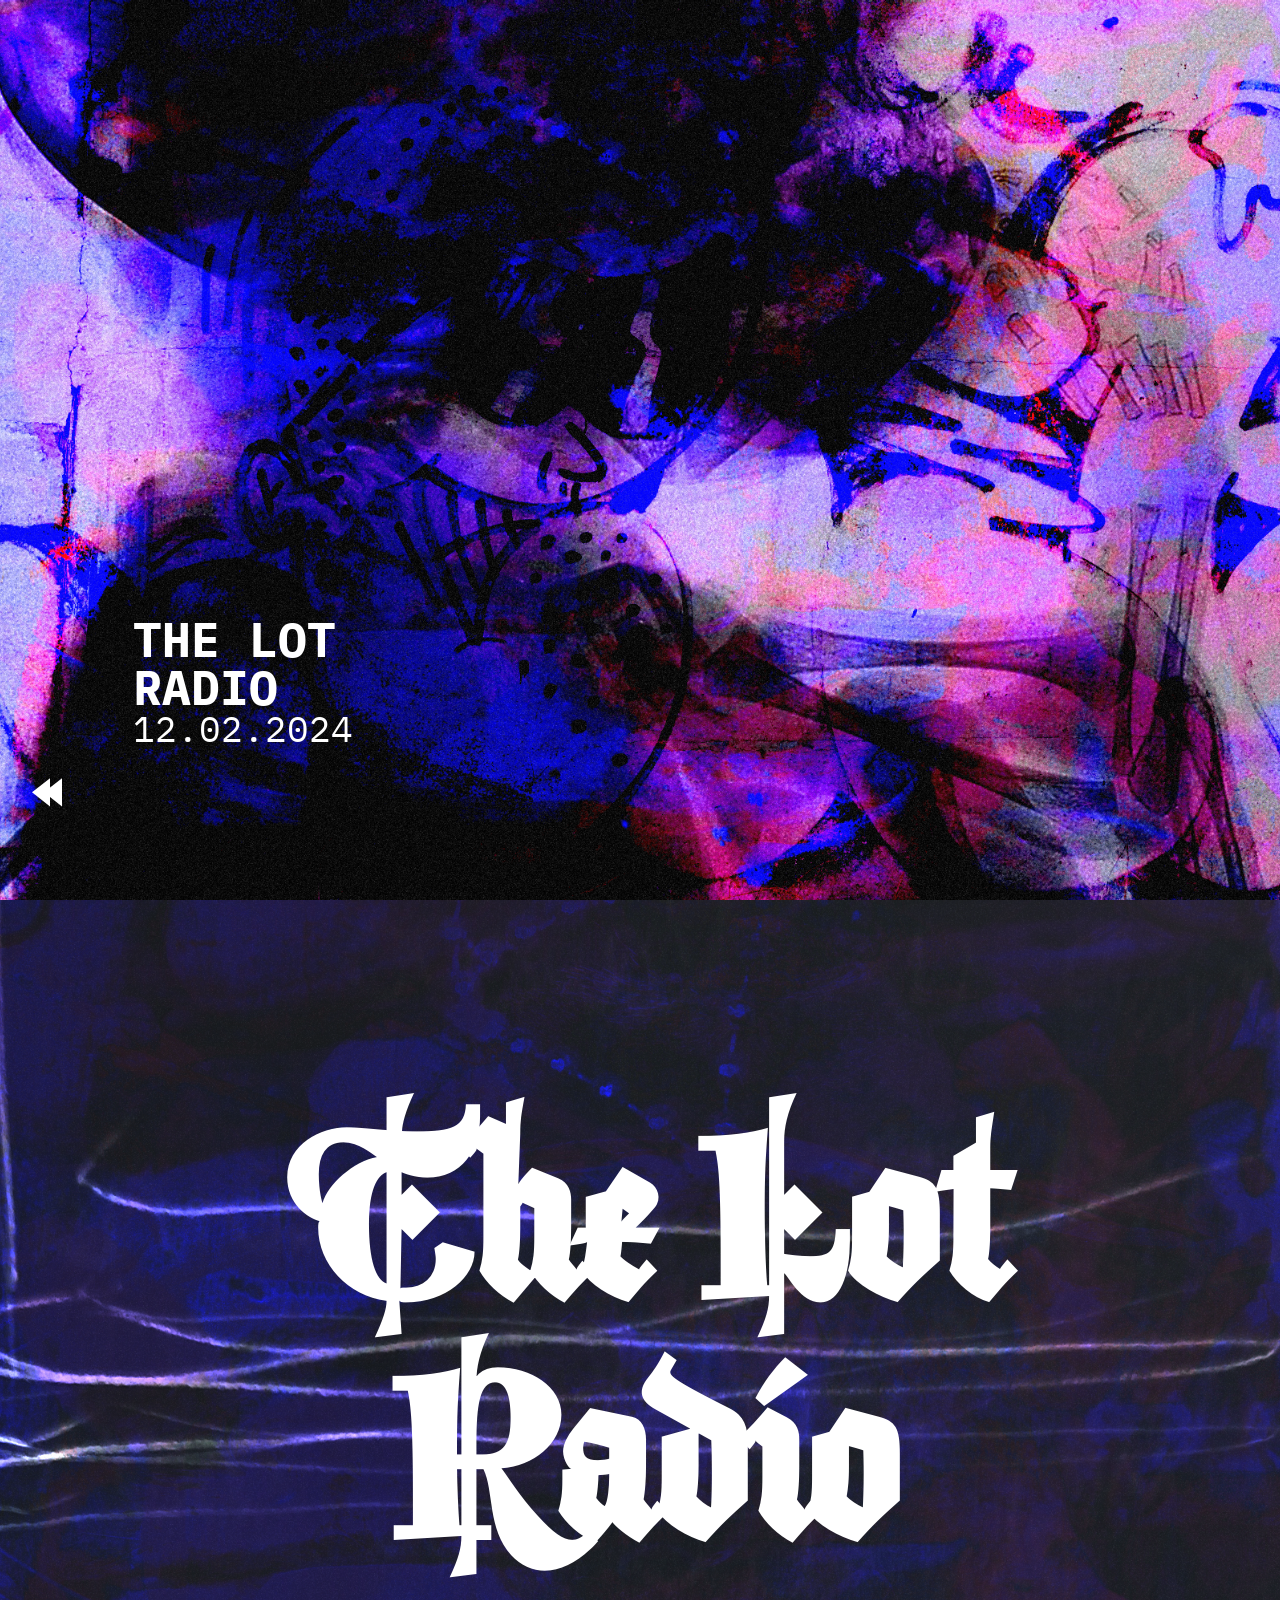
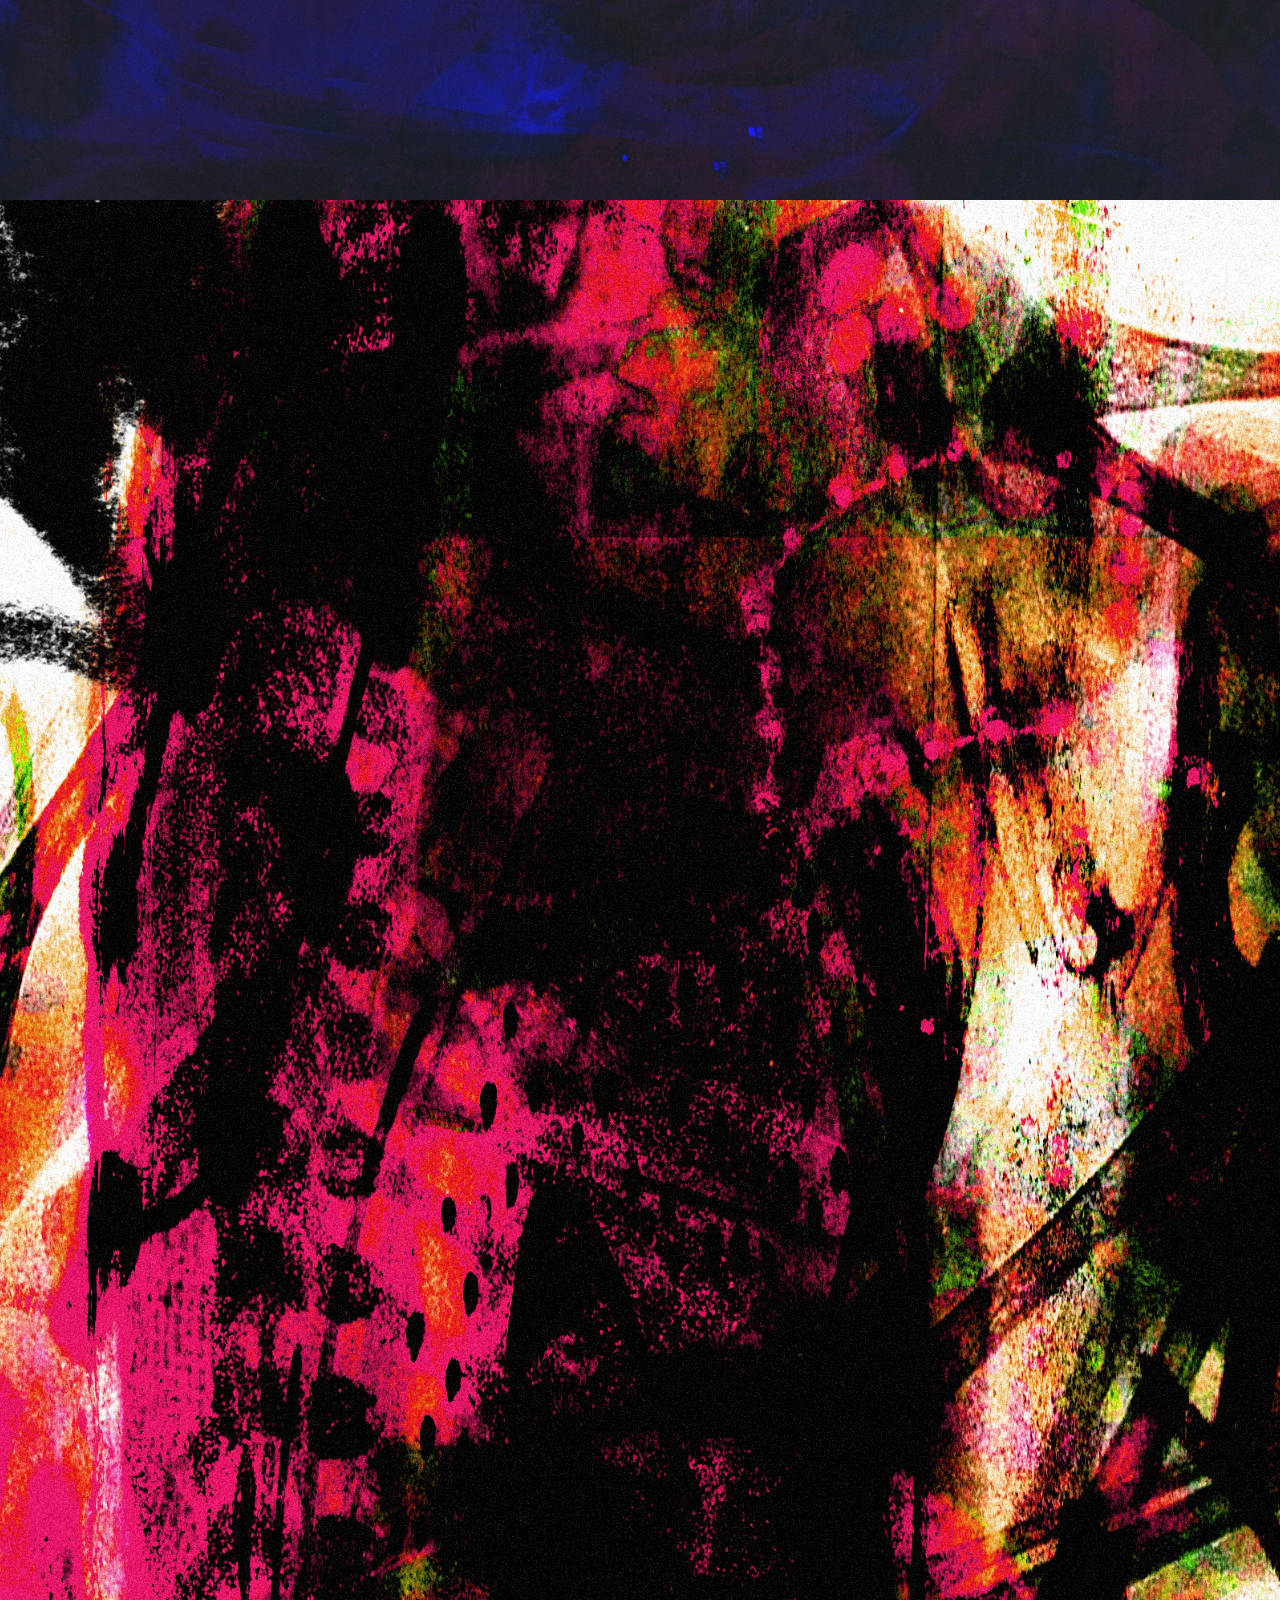
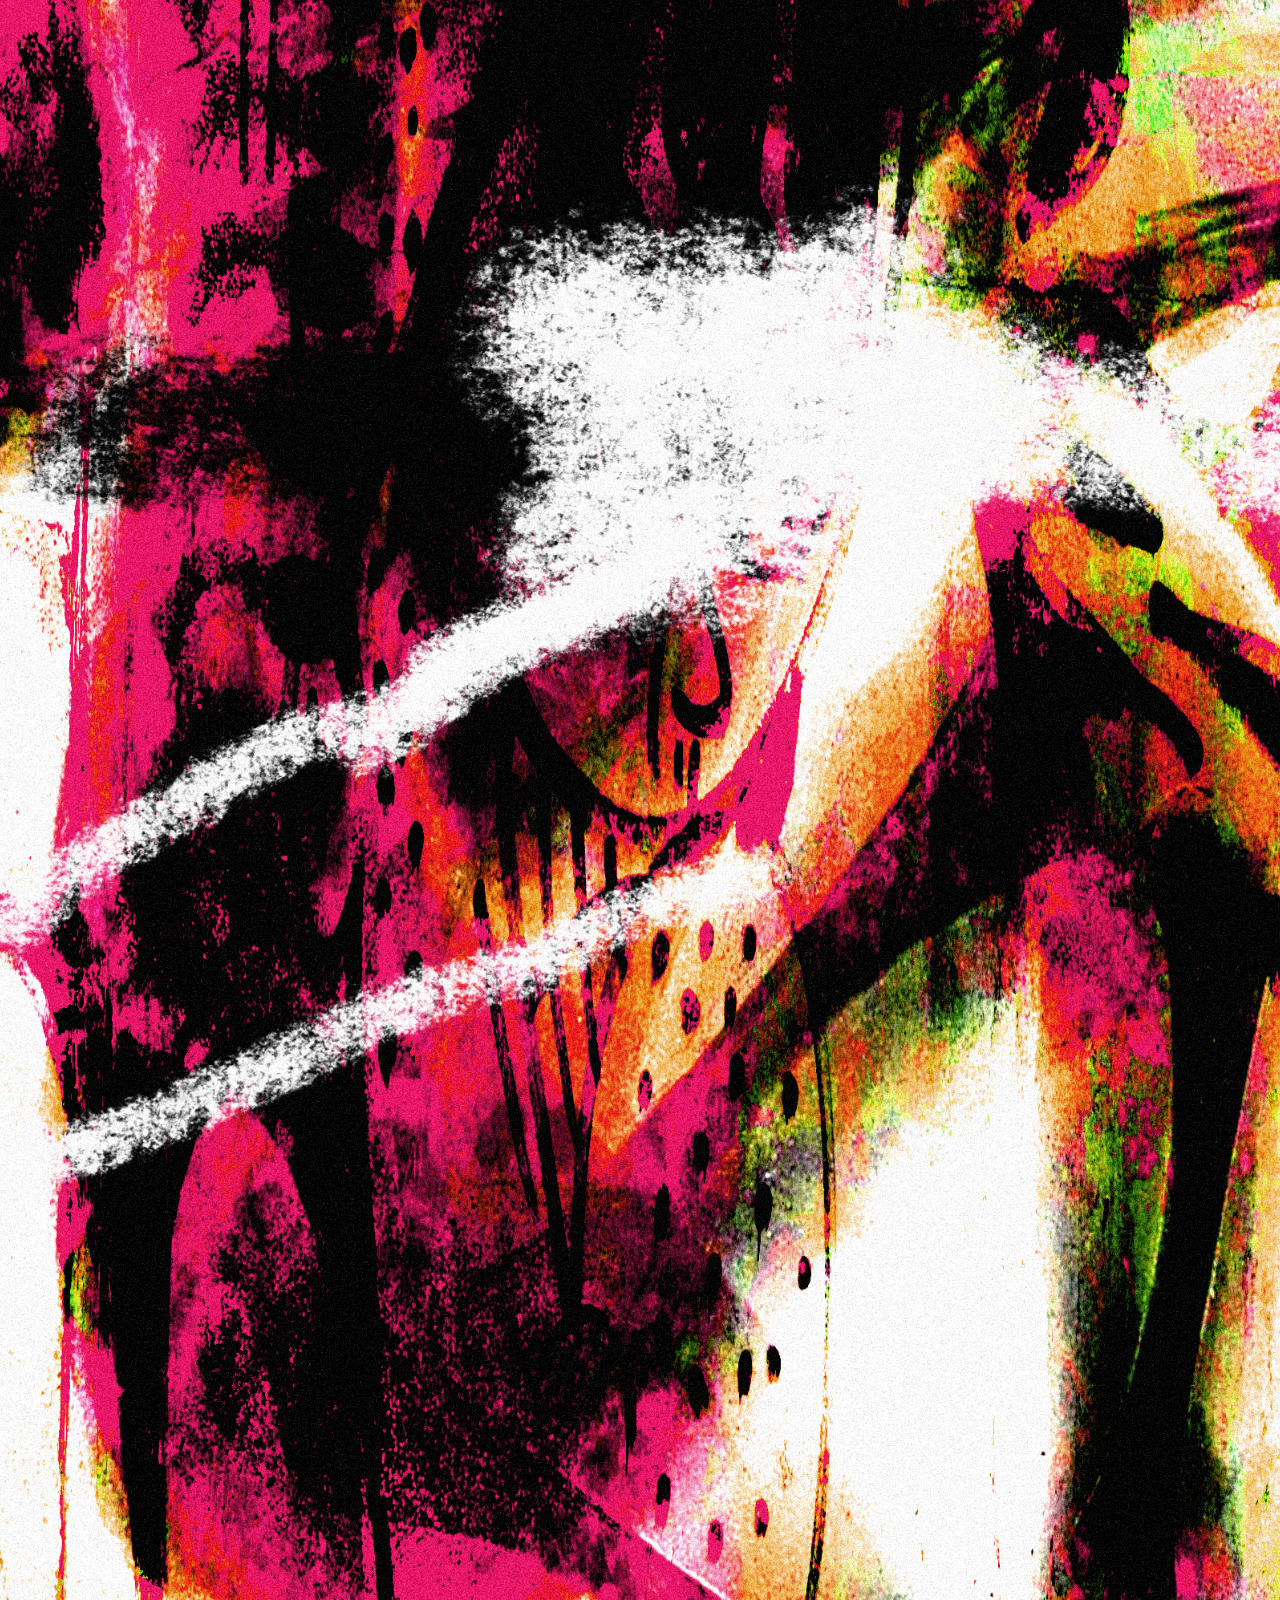
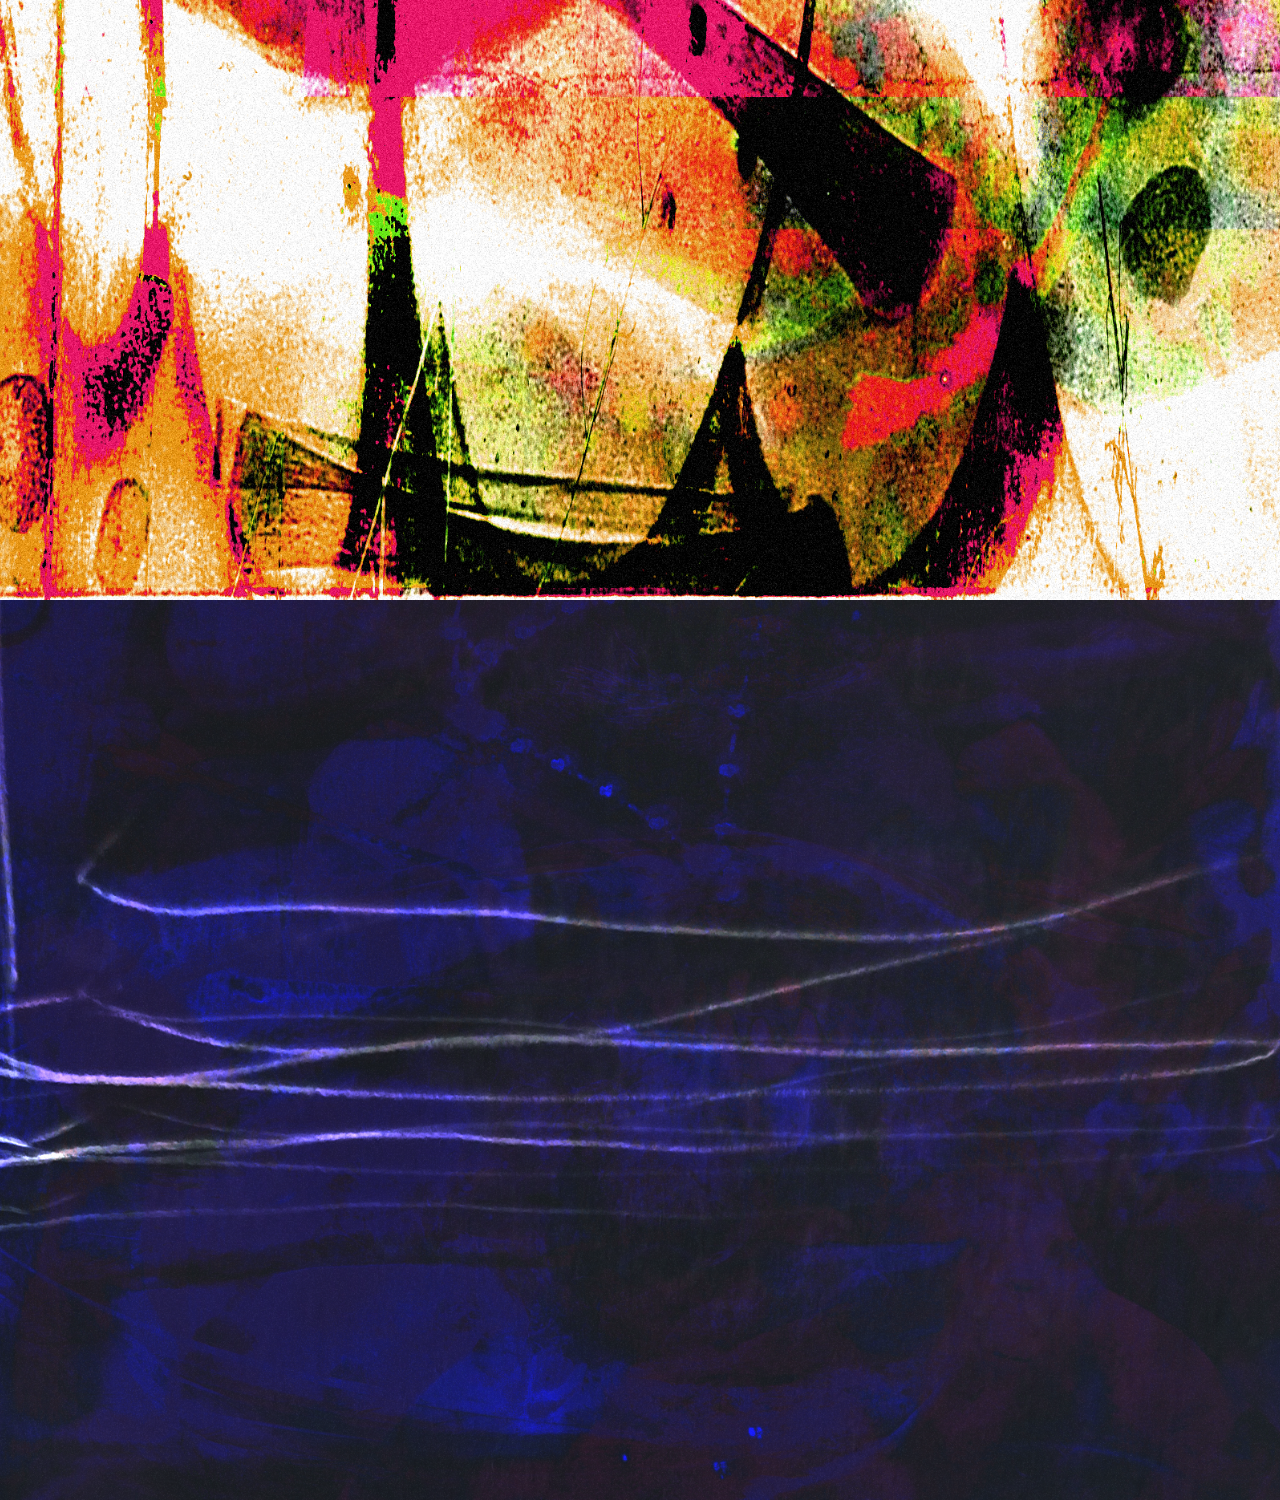
<file: performances/performance-lotradio.html>
<!DOCTYPE html><!--  This site was created in Webflow. https://webflow.com  --><!--  Last Published: Tue May 27 2025 14:31:28 GMT+0000 (Coordinated Universal Time)  -->
<html data-wf-page="682da94efccf81968330fccf" data-wf-site="681b30dba1950e210362ee30">
<head>
  <meta charset="utf-8">
  <title>performance_lotRadio</title>
  <meta content="performance_lotRadio" property="og:title">
  <meta content="performance_lotRadio" property="twitter:title">
  <meta content="width=device-width, initial-scale=1" name="viewport">
  <meta content="Webflow" name="generator">
  <link href="../css/normalize.css" rel="stylesheet" type="text/css">
  <link href="../css/webflow.css" rel="stylesheet" type="text/css">
  <link href="../css/wddc-slipknot.webflow.css" rel="stylesheet" type="text/css">
  <script type="text/javascript">!function(o,c){var n=c.documentElement,t=" w-mod-";n.className+=t+"js",("ontouchstart"in o||o.DocumentTouch&&c instanceof DocumentTouch)&&(n.className+=t+"touch")}(window,document);</script>
  <link href="../images/favicon.ico" rel="shortcut icon" type="image/x-icon">
  <link href="../images/webclip.png" rel="apple-touch-icon">
</head>
<body>
  <section class="cover_the-lot-radio">
    <div id="w-node-b095c9fe-9643-dc1b-f946-f18f6ee3e788-8330fccf" class="w-layout-blockcontainer cover_container_horizontal w-container">
      <h1 class="performance-title_horizontal">THE LOT RADIO</h1>
      <div class="date-location_horizontal">12.02.2024</div>
    </div>
    <div id="w-node-d9df1a55-82c0-feea-ec94-7da4d3a5e894-8330fccf" class="arrows"><img src="../images/previous.svg" loading="lazy" id="w-node-df8cedf3-646f-f166-987c-61265e715d6b-8330fccf" alt="" class="previous"></div>
  </section>
  <section class="title_the-lot-radio">
    <h1 class="title_main_the-lot-radio">The Lot <br>Radio</h1>
  </section>
  <section class="scrolling_01_the-lot-radio"></section>
  <section class="scrolling_02_the-lot-radio"></section>
  <section class="scrolling_03_the-lot-radio"></section>
  <section class="scrolling_04_the-lot-radio"></section>
  <section class="tracklist"></section>
  <div class="cover_main-container"></div>
  <script src="https://d3e54v103j8qbb.cloudfront.net/js/jquery-3.5.1.min.dc5e7f18c8.js?site=681b30dba1950e210362ee30" type="text/javascript" integrity="sha256-9/aliU8dGd2tb6OSsuzixeV4y/faTqgFtohetphbbj0=" crossorigin="anonymous"></script>
  <script src="../js/webflow.js" type="text/javascript"></script>
</body>
</html>
</file>
<file: css/webflow.css>
@font-face {
  font-family: 'webflow-icons';
  src: url("[data-uri]") format('truetype');
  font-weight: normal;
  font-style: normal;
}
[class^="w-icon-"],
[class*=" w-icon-"] {
  /* use !important to prevent issues with browser extensions that change fonts */
  font-family: 'webflow-icons' !important;
  speak: none;
  font-style: normal;
  font-weight: normal;
  font-variant: normal;
  text-transform: none;
  line-height: 1;
  /* Better Font Rendering =========== */
  -webkit-font-smoothing: antialiased;
  -moz-osx-font-smoothing: grayscale;
}
.w-icon-slider-right:before {
  content: "\e600";
}
.w-icon-slider-left:before {
  content: "\e601";
}
.w-icon-nav-menu:before {
  content: "\e602";
}
.w-icon-arrow-down:before,
.w-icon-dropdown-toggle:before {
  content: "\e603";
}
.w-icon-file-upload-remove:before {
  content: "\e900";
}
.w-icon-file-upload-icon:before {
  content: "\e903";
}
* {
  -webkit-box-sizing: border-box;
  -moz-box-sizing: border-box;
  box-sizing: border-box;
}
html {
  height: 100%;
}
body {
  margin: 0;
  min-height: 100%;
  background-color: #fff;
  font-family: Arial, sans-serif;
  font-size: 14px;
  line-height: 20px;
  color: #333;
}
img {
  max-width: 100%;
  vertical-align: middle;
  display: inline-block;
}
html.w-mod-touch * {
  background-attachment: scroll !important;
}
.w-block {
  display: block;
}
.w-inline-block {
  max-width: 100%;
  display: inline-block;
}
.w-clearfix:before,
.w-clearfix:after {
  content: " ";
  display: table;
  grid-column-start: 1;
  grid-row-start: 1;
  grid-column-end: 2;
  grid-row-end: 2;
}
.w-clearfix:after {
  clear: both;
}
.w-hidden {
  display: none;
}
.w-button {
  display: inline-block;
  padding: 9px 15px;
  background-color: #3898EC;
  color: white;
  border: 0;
  line-height: inherit;
  text-decoration: none;
  cursor: pointer;
  border-radius: 0;
}
input.w-button {
  -webkit-appearance: button;
}
html[data-w-dynpage] [data-w-cloak] {
  color: transparent !important;
}
.w-code-block {
  margin: unset;
}
pre.w-code-block code {
  all: inherit;
}
.w-optimization {
  display: contents;
}
.w-webflow-badge,
.w-webflow-badge > img {
  box-sizing: unset;
  width: unset;
  height: unset;
  max-height: unset;
  max-width: unset;
  min-height: unset;
  min-width: unset;
  margin: unset;
  padding: unset;
  float: unset;
  clear: unset;
  border: unset;
  border-radius: unset;
  background: unset;
  background-image: unset;
  background-position: unset;
  background-size: unset;
  background-repeat: unset;
  background-origin: unset;
  background-clip: unset;
  background-attachment: unset;
  background-color: unset;
  box-shadow: unset;
  transform: unset;
  transition: unset;
  direction: unset;
  font-family: unset;
  font-weight: unset;
  color: unset;
  font-size: unset;
  line-height: unset;
  font-style: unset;
  font-variant: unset;
  text-align: unset;
  letter-spacing: unset;
  text-decoration: unset;
  text-indent: unset;
  text-transform: unset;
  list-style-type: unset;
  text-shadow: unset;
  vertical-align: unset;
  cursor: unset;
  white-space: unset;
  word-break: unset;
  word-spacing: unset;
  word-wrap: unset;
}
.w-webflow-badge {
  position: fixed !important;
  display: inline-block !important;
  visibility: visible !important;
  opacity: 1 !important;
  z-index: 2147483647 !important;
  top: auto !important;
  right: 12px !important;
  bottom: 12px !important;
  left: auto !important;
  color: #aaadb0 !important;
  background-color: #fff !important;
  border-radius: 3px !important;
  padding: 6px !important;
  font-size: 12px !important;
  line-height: 14px !important;
  text-decoration: none !important;
  transform: none !important;
  margin: 0 !important;
  width: auto !important;
  height: auto !important;
  overflow: unset !important;
  white-space: nowrap;
  box-shadow: 0 0 0 1px rgba(0, 0, 0, 0.1), 0px 1px 3px rgba(0, 0, 0, 0.1);
  cursor: pointer;
}
.w-webflow-badge > img {
  position: unset;
  display: inline-block !important;
  visibility: unset !important;
  opacity: 1 !important;
  vertical-align: middle !important;
}
h1,
h2,
h3,
h4,
h5,
h6 {
  font-weight: bold;
  margin-bottom: 10px;
}
h1 {
  font-size: 38px;
  line-height: 44px;
  margin-top: 20px;
}
h2 {
  font-size: 32px;
  line-height: 36px;
  margin-top: 20px;
}
h3 {
  font-size: 24px;
  line-height: 30px;
  margin-top: 20px;
}
h4 {
  font-size: 18px;
  line-height: 24px;
  margin-top: 10px;
}
h5 {
  font-size: 14px;
  line-height: 20px;
  margin-top: 10px;
}
h6 {
  font-size: 12px;
  line-height: 18px;
  margin-top: 10px;
}
p {
  margin-top: 0;
  margin-bottom: 10px;
}
blockquote {
  margin: 0 0 10px 0;
  padding: 10px 20px;
  border-left: 5px solid #E2E2E2;
  font-size: 18px;
  line-height: 22px;
}
figure {
  margin: 0;
  margin-bottom: 10px;
}
figcaption {
  margin-top: 5px;
  text-align: center;
}
ul,
ol {
  margin-top: 0px;
  margin-bottom: 10px;
  padding-left: 40px;
}
.w-list-unstyled {
  padding-left: 0;
  list-style: none;
}
.w-embed:before,
.w-embed:after {
  content: " ";
  display: table;
  grid-column-start: 1;
  grid-row-start: 1;
  grid-column-end: 2;
  grid-row-end: 2;
}
.w-embed:after {
  clear: both;
}
.w-video {
  width: 100%;
  position: relative;
  padding: 0;
}
.w-video iframe,
.w-video object,
.w-video embed {
  position: absolute;
  top: 0;
  left: 0;
  width: 100%;
  height: 100%;
  border: none;
}
fieldset {
  padding: 0;
  margin: 0;
  border: 0;
}
button,
[type='button'],
[type='reset'] {
  border: 0;
  cursor: pointer;
  -webkit-appearance: button;
}
.w-form {
  margin: 0 0 15px;
}
.w-form-done {
  display: none;
  padding: 20px;
  text-align: center;
  background-color: #dddddd;
}
.w-form-fail {
  display: none;
  margin-top: 10px;
  padding: 10px;
  background-color: #ffdede;
}
label {
  display: block;
  margin-bottom: 5px;
  font-weight: bold;
}
.w-input,
.w-select {
  display: block;
  width: 100%;
  height: 38px;
  padding: 8px 12px;
  margin-bottom: 10px;
  font-size: 14px;
  line-height: 1.42857143;
  color: #333333;
  vertical-align: middle;
  background-color: #ffffff;
  border: 1px solid #cccccc;
}
.w-input::placeholder,
.w-select::placeholder {
  color: #999;
}
.w-input:focus,
.w-select:focus {
  border-color: #3898EC;
  outline: 0;
}
.w-input[disabled],
.w-select[disabled],
.w-input[readonly],
.w-select[readonly],
fieldset[disabled] .w-input,
fieldset[disabled] .w-select {
  cursor: not-allowed;
}
.w-input[disabled]:not(.w-input-disabled),
.w-select[disabled]:not(.w-input-disabled),
.w-input[readonly],
.w-select[readonly],
fieldset[disabled]:not(.w-input-disabled) .w-input,
fieldset[disabled]:not(.w-input-disabled) .w-select {
  background-color: #eeeeee;
}
textarea.w-input,
textarea.w-select {
  height: auto;
}
.w-select {
  background-color: #f3f3f3;
}
.w-select[multiple] {
  height: auto;
}
.w-form-label {
  display: inline-block;
  cursor: pointer;
  font-weight: normal;
  margin-bottom: 0px;
}
.w-radio {
  display: block;
  margin-bottom: 5px;
  padding-left: 20px;
}
.w-radio:before,
.w-radio:after {
  content: " ";
  display: table;
  grid-column-start: 1;
  grid-row-start: 1;
  grid-column-end: 2;
  grid-row-end: 2;
}
.w-radio:after {
  clear: both;
}
.w-radio-input {
  margin: 4px 0 0;
  line-height: normal;
  float: left;
  margin-left: -20px;
}
.w-radio-input {
  margin-top: 3px;
}
.w-file-upload {
  display: block;
  margin-bottom: 10px;
}
.w-file-upload-input {
  width: 0.1px;
  height: 0.1px;
  opacity: 0;
  overflow: hidden;
  position: absolute;
  z-index: -100;
}
.w-file-upload-default,
.w-file-upload-uploading,
.w-file-upload-success {
  display: inline-block;
  color: #333333;
}
.w-file-upload-error {
  display: block;
  margin-top: 10px;
}
.w-file-upload-default.w-hidden,
.w-file-upload-uploading.w-hidden,
.w-file-upload-error.w-hidden,
.w-file-upload-success.w-hidden {
  display: none;
}
.w-file-upload-uploading-btn {
  display: flex;
  font-size: 14px;
  font-weight: normal;
  cursor: pointer;
  margin: 0;
  padding: 8px 12px;
  border: 1px solid #cccccc;
  background-color: #fafafa;
}
.w-file-upload-file {
  display: flex;
  flex-grow: 1;
  justify-content: space-between;
  margin: 0;
  padding: 8px 9px 8px 11px;
  border: 1px solid #cccccc;
  background-color: #fafafa;
}
.w-file-upload-file-name {
  font-size: 14px;
  font-weight: normal;
  display: block;
}
.w-file-remove-link {
  margin-top: 3px;
  margin-left: 10px;
  width: auto;
  height: auto;
  padding: 3px;
  display: block;
  cursor: pointer;
}
.w-icon-file-upload-remove {
  margin: auto;
  font-size: 10px;
}
.w-file-upload-error-msg {
  display: inline-block;
  color: #ea384c;
  padding: 2px 0;
}
.w-file-upload-info {
  display: inline-block;
  line-height: 38px;
  padding: 0 12px;
}
.w-file-upload-label {
  display: inline-block;
  font-size: 14px;
  font-weight: normal;
  cursor: pointer;
  margin: 0;
  padding: 8px 12px;
  border: 1px solid #cccccc;
  background-color: #fafafa;
}
.w-icon-file-upload-icon,
.w-icon-file-upload-uploading {
  display: inline-block;
  margin-right: 8px;
  width: 20px;
}
.w-icon-file-upload-uploading {
  height: 20px;
}
.w-container {
  margin-left: auto;
  margin-right: auto;
  max-width: 940px;
}
.w-container:before,
.w-container:after {
  content: " ";
  display: table;
  grid-column-start: 1;
  grid-row-start: 1;
  grid-column-end: 2;
  grid-row-end: 2;
}
.w-container:after {
  clear: both;
}
.w-container .w-row {
  margin-left: -10px;
  margin-right: -10px;
}
.w-row:before,
.w-row:after {
  content: " ";
  display: table;
  grid-column-start: 1;
  grid-row-start: 1;
  grid-column-end: 2;
  grid-row-end: 2;
}
.w-row:after {
  clear: both;
}
.w-row .w-row {
  margin-left: 0;
  margin-right: 0;
}
.w-col {
  position: relative;
  float: left;
  width: 100%;
  min-height: 1px;
  padding-left: 10px;
  padding-right: 10px;
}
.w-col .w-col {
  padding-left: 0;
  padding-right: 0;
}
.w-col-1 {
  width: 8.33333333%;
}
.w-col-2 {
  width: 16.66666667%;
}
.w-col-3 {
  width: 25%;
}
.w-col-4 {
  width: 33.33333333%;
}
.w-col-5 {
  width: 41.66666667%;
}
.w-col-6 {
  width: 50%;
}
.w-col-7 {
  width: 58.33333333%;
}
.w-col-8 {
  width: 66.66666667%;
}
.w-col-9 {
  width: 75%;
}
.w-col-10 {
  width: 83.33333333%;
}
.w-col-11 {
  width: 91.66666667%;
}
.w-col-12 {
  width: 100%;
}
.w-hidden-main {
  display: none !important;
}
@media screen and (max-width: 991px) {
  .w-container {
    max-width: 728px;
  }
  .w-hidden-main {
    display: inherit !important;
  }
  .w-hidden-medium {
    display: none !important;
  }
  .w-col-medium-1 {
    width: 8.33333333%;
  }
  .w-col-medium-2 {
    width: 16.66666667%;
  }
  .w-col-medium-3 {
    width: 25%;
  }
  .w-col-medium-4 {
    width: 33.33333333%;
  }
  .w-col-medium-5 {
    width: 41.66666667%;
  }
  .w-col-medium-6 {
    width: 50%;
  }
  .w-col-medium-7 {
    width: 58.33333333%;
  }
  .w-col-medium-8 {
    width: 66.66666667%;
  }
  .w-col-medium-9 {
    width: 75%;
  }
  .w-col-medium-10 {
    width: 83.33333333%;
  }
  .w-col-medium-11 {
    width: 91.66666667%;
  }
  .w-col-medium-12 {
    width: 100%;
  }
  .w-col-stack {
    width: 100%;
    left: auto;
    right: auto;
  }
}
@media screen and (max-width: 767px) {
  .w-hidden-main {
    display: inherit !important;
  }
  .w-hidden-medium {
    display: inherit !important;
  }
  .w-hidden-small {
    display: none !important;
  }
  .w-row,
  .w-container .w-row {
    margin-left: 0;
    margin-right: 0;
  }
  .w-col {
    width: 100%;
    left: auto;
    right: auto;
  }
  .w-col-small-1 {
    width: 8.33333333%;
  }
  .w-col-small-2 {
    width: 16.66666667%;
  }
  .w-col-small-3 {
    width: 25%;
  }
  .w-col-small-4 {
    width: 33.33333333%;
  }
  .w-col-small-5 {
    width: 41.66666667%;
  }
  .w-col-small-6 {
    width: 50%;
  }
  .w-col-small-7 {
    width: 58.33333333%;
  }
  .w-col-small-8 {
    width: 66.66666667%;
  }
  .w-col-small-9 {
    width: 75%;
  }
  .w-col-small-10 {
    width: 83.33333333%;
  }
  .w-col-small-11 {
    width: 91.66666667%;
  }
  .w-col-small-12 {
    width: 100%;
  }
}
@media screen and (max-width: 479px) {
  .w-container {
    max-width: none;
  }
  .w-hidden-main {
    display: inherit !important;
  }
  .w-hidden-medium {
    display: inherit !important;
  }
  .w-hidden-small {
    display: inherit !important;
  }
  .w-hidden-tiny {
    display: none !important;
  }
  .w-col {
    width: 100%;
  }
  .w-col-tiny-1 {
    width: 8.33333333%;
  }
  .w-col-tiny-2 {
    width: 16.66666667%;
  }
  .w-col-tiny-3 {
    width: 25%;
  }
  .w-col-tiny-4 {
    width: 33.33333333%;
  }
  .w-col-tiny-5 {
    width: 41.66666667%;
  }
  .w-col-tiny-6 {
    width: 50%;
  }
  .w-col-tiny-7 {
    width: 58.33333333%;
  }
  .w-col-tiny-8 {
    width: 66.66666667%;
  }
  .w-col-tiny-9 {
    width: 75%;
  }
  .w-col-tiny-10 {
    width: 83.33333333%;
  }
  .w-col-tiny-11 {
    width: 91.66666667%;
  }
  .w-col-tiny-12 {
    width: 100%;
  }
}
.w-widget {
  position: relative;
}
.w-widget-map {
  width: 100%;
  height: 400px;
}
.w-widget-map label {
  width: auto;
  display: inline;
}
.w-widget-map img {
  max-width: inherit;
}
.w-widget-map .gm-style-iw {
  text-align: center;
}
.w-widget-map .gm-style-iw > button {
  display: none !important;
}
.w-widget-twitter {
  overflow: hidden;
}
.w-widget-twitter-count-shim {
  display: inline-block;
  vertical-align: top;
  position: relative;
  width: 28px;
  height: 20px;
  text-align: center;
  background: white;
  border: #758696 solid 1px;
  border-radius: 3px;
}
.w-widget-twitter-count-shim * {
  pointer-events: none;
  user-select: none;
}
.w-widget-twitter-count-shim .w-widget-twitter-count-inner {
  position: relative;
  font-size: 15px;
  line-height: 12px;
  text-align: center;
  color: #999;
  font-family: serif;
}
.w-widget-twitter-count-shim .w-widget-twitter-count-clear {
  position: relative;
  display: block;
}
.w-widget-twitter-count-shim.w--large {
  width: 36px;
  height: 28px;
}
.w-widget-twitter-count-shim.w--large .w-widget-twitter-count-inner {
  font-size: 18px;
  line-height: 18px;
}
.w-widget-twitter-count-shim:not(.w--vertical) {
  margin-left: 5px;
  margin-right: 8px;
}
.w-widget-twitter-count-shim:not(.w--vertical).w--large {
  margin-left: 6px;
}
.w-widget-twitter-count-shim:not(.w--vertical):before,
.w-widget-twitter-count-shim:not(.w--vertical):after {
  top: 50%;
  left: 0;
  border: solid transparent;
  content: ' ';
  height: 0;
  width: 0;
  position: absolute;
  pointer-events: none;
}
.w-widget-twitter-count-shim:not(.w--vertical):before {
  border-color: rgba(117, 134, 150, 0);
  border-right-color: #5d6c7b;
  border-width: 4px;
  margin-left: -9px;
  margin-top: -4px;
}
.w-widget-twitter-count-shim:not(.w--vertical).w--large:before {
  border-width: 5px;
  margin-left: -10px;
  margin-top: -5px;
}
.w-widget-twitter-count-shim:not(.w--vertical):after {
  border-color: rgba(255, 255, 255, 0);
  border-right-color: white;
  border-width: 4px;
  margin-left: -8px;
  margin-top: -4px;
}
.w-widget-twitter-count-shim:not(.w--vertical).w--large:after {
  border-width: 5px;
  margin-left: -9px;
  margin-top: -5px;
}
.w-widget-twitter-count-shim.w--vertical {
  width: 61px;
  height: 33px;
  margin-bottom: 8px;
}
.w-widget-twitter-count-shim.w--vertical:before,
.w-widget-twitter-count-shim.w--vertical:after {
  top: 100%;
  left: 50%;
  border: solid transparent;
  content: ' ';
  height: 0;
  width: 0;
  position: absolute;
  pointer-events: none;
}
.w-widget-twitter-count-shim.w--vertical:before {
  border-color: rgba(117, 134, 150, 0);
  border-top-color: #5d6c7b;
  border-width: 5px;
  margin-left: -5px;
}
.w-widget-twitter-count-shim.w--vertical:after {
  border-color: rgba(255, 255, 255, 0);
  border-top-color: white;
  border-width: 4px;
  margin-left: -4px;
}
.w-widget-twitter-count-shim.w--vertical .w-widget-twitter-count-inner {
  font-size: 18px;
  line-height: 22px;
}
.w-widget-twitter-count-shim.w--vertical.w--large {
  width: 76px;
}
.w-background-video {
  position: relative;
  overflow: hidden;
  height: 500px;
  color: white;
}
.w-background-video > video {
  background-size: cover;
  background-position: 50% 50%;
  position: absolute;
  margin: auto;
  width: 100%;
  height: 100%;
  right: -100%;
  bottom: -100%;
  top: -100%;
  left: -100%;
  object-fit: cover;
  z-index: -100;
}
.w-background-video > video::-webkit-media-controls-start-playback-button {
  display: none !important;
  -webkit-appearance: none;
}
.w-background-video--control {
  position: absolute;
  bottom: 1em;
  right: 1em;
  background-color: transparent;
  padding: 0;
}
.w-background-video--control > [hidden] {
  display: none !important;
}
.w-slider {
  position: relative;
  height: 300px;
  text-align: center;
  background: #dddddd;
  clear: both;
  -webkit-tap-highlight-color: rgba(0, 0, 0, 0);
  tap-highlight-color: rgba(0, 0, 0, 0);
}
.w-slider-mask {
  position: relative;
  display: block;
  overflow: hidden;
  z-index: 1;
  left: 0;
  right: 0;
  height: 100%;
  white-space: nowrap;
}
.w-slide {
  position: relative;
  display: inline-block;
  vertical-align: top;
  width: 100%;
  height: 100%;
  white-space: normal;
  text-align: left;
}
.w-slider-nav {
  position: absolute;
  z-index: 2;
  top: auto;
  right: 0;
  bottom: 0;
  left: 0;
  margin: auto;
  padding-top: 10px;
  height: 40px;
  text-align: center;
  -webkit-tap-highlight-color: rgba(0, 0, 0, 0);
  tap-highlight-color: rgba(0, 0, 0, 0);
}
.w-slider-nav.w-round > div {
  border-radius: 100%;
}
.w-slider-nav.w-num > div {
  width: auto;
  height: auto;
  padding: 0.2em 0.5em;
  font-size: inherit;
  line-height: inherit;
}
.w-slider-nav.w-shadow > div {
  box-shadow: 0 0 3px rgba(51, 51, 51, 0.4);
}
.w-slider-nav-invert {
  color: #fff;
}
.w-slider-nav-invert > div {
  background-color: rgba(34, 34, 34, 0.4);
}
.w-slider-nav-invert > div.w-active {
  background-color: #222;
}
.w-slider-dot {
  position: relative;
  display: inline-block;
  width: 1em;
  height: 1em;
  background-color: rgba(255, 255, 255, 0.4);
  cursor: pointer;
  margin: 0 3px 0.5em;
  transition: background-color 100ms, color 100ms;
}
.w-slider-dot.w-active {
  background-color: #fff;
}
.w-slider-dot:focus {
  outline: none;
  box-shadow: 0px 0px 0px 2px #fff;
}
.w-slider-dot:focus.w-active {
  box-shadow: none;
}
.w-slider-arrow-left,
.w-slider-arrow-right {
  position: absolute;
  width: 80px;
  top: 0;
  right: 0;
  bottom: 0;
  left: 0;
  margin: auto;
  cursor: pointer;
  overflow: hidden;
  color: white;
  font-size: 40px;
  -webkit-tap-highlight-color: rgba(0, 0, 0, 0);
  tap-highlight-color: rgba(0, 0, 0, 0);
  user-select: none;
}
.w-slider-arrow-left [class^='w-icon-'],
.w-slider-arrow-right [class^='w-icon-'],
.w-slider-arrow-left [class*=' w-icon-'],
.w-slider-arrow-right [class*=' w-icon-'] {
  position: absolute;
}
.w-slider-arrow-left:focus,
.w-slider-arrow-right:focus {
  outline: 0;
}
.w-slider-arrow-left {
  z-index: 3;
  right: auto;
}
.w-slider-arrow-right {
  z-index: 4;
  left: auto;
}
.w-icon-slider-left,
.w-icon-slider-right {
  top: 0;
  right: 0;
  bottom: 0;
  left: 0;
  margin: auto;
  width: 1em;
  height: 1em;
}
.w-slider-aria-label {
  border: 0;
  clip: rect(0 0 0 0);
  height: 1px;
  margin: -1px;
  overflow: hidden;
  padding: 0;
  position: absolute;
  width: 1px;
}
.w-slider-force-show {
  display: block !important;
}
.w-dropdown {
  display: inline-block;
  position: relative;
  text-align: left;
  margin-left: auto;
  margin-right: auto;
  z-index: 900;
}
.w-dropdown-btn,
.w-dropdown-toggle,
.w-dropdown-link {
  position: relative;
  vertical-align: top;
  text-decoration: none;
  color: #222222;
  padding: 20px;
  text-align: left;
  margin-left: auto;
  margin-right: auto;
  white-space: nowrap;
}
.w-dropdown-toggle {
  user-select: none;
  display: inline-block;
  cursor: pointer;
  padding-right: 40px;
}
.w-dropdown-toggle:focus {
  outline: 0;
}
.w-icon-dropdown-toggle {
  position: absolute;
  top: 0;
  right: 0;
  bottom: 0;
  margin: auto;
  margin-right: 20px;
  width: 1em;
  height: 1em;
}
.w-dropdown-list {
  position: absolute;
  background: #dddddd;
  display: none;
  min-width: 100%;
}
.w-dropdown-list.w--open {
  display: block;
}
.w-dropdown-link {
  padding: 10px 20px;
  display: block;
  color: #222222;
}
.w-dropdown-link.w--current {
  color: #0082f3;
}
.w-dropdown-link:focus {
  outline: 0;
}
@media screen and (max-width: 767px) {
  .w-nav-brand {
    padding-left: 10px;
  }
}
/**
 * ## Note
 * Safari (on both iOS and OS X) does not handle viewport units (vh, vw) well.
 * For example percentage units do not work on descendants of elements that
 * have any dimensions expressed in viewport units. It also doesn’t handle them at
 * all in `calc()`.
 */
/**
 * Wrapper around all lightbox elements
 *
 * 1. Since the lightbox can receive focus, IE also gives it an outline.
 * 2. Fixes flickering on Chrome when a transition is in progress
 *    underneath the lightbox.
 */
.w-lightbox-backdrop {
  cursor: auto;
  font-style: normal;
  letter-spacing: normal;
  list-style: disc;
  text-indent: 0;
  text-shadow: none;
  text-transform: none;
  visibility: visible;
  white-space: normal;
  word-break: normal;
  word-spacing: normal;
  word-wrap: normal;
  position: fixed;
  top: 0;
  right: 0;
  bottom: 0;
  left: 0;
  color: #fff;
  font-family: "Helvetica Neue", Helvetica, Ubuntu, "Segoe UI", Verdana, sans-serif;
  font-size: 17px;
  line-height: 1.2;
  font-weight: 300;
  text-align: center;
  background: rgba(0, 0, 0, 0.9);
  z-index: 2000;
  outline: 0;
  /* 1 */
  opacity: 0;
  -webkit-user-select: none;
  -moz-user-select: none;
  -webkit-tap-highlight-color: transparent;
  -webkit-transform: translate(0, 0);
  /* 2 */
}
/**
 * Neat trick to bind the rubberband effect to our canvas instead of the whole
 * document on iOS. It also prevents a bug that causes the document underneath to scroll.
 */
.w-lightbox-backdrop,
.w-lightbox-container {
  height: 100%;
  overflow: auto;
  -webkit-overflow-scrolling: touch;
}
.w-lightbox-content {
  position: relative;
  height: 100vh;
  overflow: hidden;
}
.w-lightbox-view {
  position: absolute;
  width: 100vw;
  height: 100vh;
  opacity: 0;
}
.w-lightbox-view:before {
  content: "";
  height: 100vh;
}
/* .w-lightbox-content */
.w-lightbox-group,
.w-lightbox-group .w-lightbox-view,
.w-lightbox-group .w-lightbox-view:before {
  height: 86vh;
}
.w-lightbox-frame,
.w-lightbox-view:before {
  display: inline-block;
  vertical-align: middle;
}
/*
 * 1. Remove default margin set by user-agent on the <figure> element.
 */
.w-lightbox-figure {
  position: relative;
  margin: 0;
  /* 1 */
}
.w-lightbox-group .w-lightbox-figure {
  cursor: pointer;
}
/**
 * IE adds image dimensions as width and height attributes on the IMG tag,
 * but we need both width and height to be set to auto to enable scaling.
 */
.w-lightbox-img {
  width: auto;
  height: auto;
  max-width: none;
}
/**
 * 1. Reset if style is set by user on "All Images"
 */
.w-lightbox-image {
  display: block;
  float: none;
  /* 1 */
  max-width: 100vw;
  max-height: 100vh;
}
.w-lightbox-group .w-lightbox-image {
  max-height: 86vh;
}
.w-lightbox-caption {
  position: absolute;
  right: 0;
  bottom: 0;
  left: 0;
  padding: 0.5em 1em;
  background: rgba(0, 0, 0, 0.4);
  text-align: left;
  text-overflow: ellipsis;
  white-space: nowrap;
  overflow: hidden;
}
.w-lightbox-embed {
  position: absolute;
  top: 0;
  right: 0;
  bottom: 0;
  left: 0;
  width: 100%;
  height: 100%;
}
.w-lightbox-control {
  position: absolute;
  top: 0;
  width: 4em;
  background-size: 24px;
  background-repeat: no-repeat;
  background-position: center;
  cursor: pointer;
  -webkit-transition: all 0.3s;
  transition: all 0.3s;
}
.w-lightbox-left {
  display: none;
  bottom: 0;
  left: 0;
  /* <svg xmlns="http://www.w3.org/2000/svg" viewBox="-20 0 24 40" width="24" height="40"><g transform="rotate(45)"><path d="m0 0h5v23h23v5h-28z" opacity=".4"/><path d="m1 1h3v23h23v3h-26z" fill="#fff"/></g></svg> */
  background-image: url("[data-uri]");
}
.w-lightbox-right {
  display: none;
  right: 0;
  bottom: 0;
  /* <svg xmlns="http://www.w3.org/2000/svg" viewBox="-4 0 24 40" width="24" height="40"><g transform="rotate(45)"><path d="m0-0h28v28h-5v-23h-23z" opacity=".4"/><path d="m1 1h26v26h-3v-23h-23z" fill="#fff"/></g></svg> */
  background-image: url("[data-uri]");
}
/*
 * Without specifying the with and height inside the SVG, all versions of IE render the icon too small.
 * The bug does not seem to manifest itself if the elements are tall enough such as the above arrows.
 * (http://stackoverflow.com/questions/16092114/background-size-differs-in-internet-explorer)
 */
.w-lightbox-close {
  right: 0;
  height: 2.6em;
  /* <svg xmlns="http://www.w3.org/2000/svg" viewBox="-4 0 18 17" width="18" height="17"><g transform="rotate(45)"><path d="m0 0h7v-7h5v7h7v5h-7v7h-5v-7h-7z" opacity=".4"/><path d="m1 1h7v-7h3v7h7v3h-7v7h-3v-7h-7z" fill="#fff"/></g></svg> */
  background-image: url("[data-uri]");
  background-size: 18px;
}
/**
 * 1. All IE versions add extra space at the bottom without this.
 */
.w-lightbox-strip {
  position: absolute;
  bottom: 0;
  left: 0;
  right: 0;
  padding: 0 1vh;
  line-height: 0;
  /* 1 */
  white-space: nowrap;
  overflow-x: auto;
  overflow-y: hidden;
}
/*
 * 1. We use content-box to avoid having to do `width: calc(10vh + 2vw)`
 *    which doesn’t work in Safari anyway.
 * 2. Chrome renders images pixelated when switching to GPU. Making sure
 *    the parent is also rendered on the GPU (by setting translate3d for
 *    example) fixes this behavior.
 */
.w-lightbox-item {
  display: inline-block;
  width: 10vh;
  padding: 2vh 1vh;
  box-sizing: content-box;
  /* 1 */
  cursor: pointer;
  -webkit-transform: translate3d(0, 0, 0);
  /* 2 */
}
.w-lightbox-active {
  opacity: 0.3;
}
.w-lightbox-thumbnail {
  position: relative;
  height: 10vh;
  background: #222;
  overflow: hidden;
}
.w-lightbox-thumbnail-image {
  position: absolute;
  top: 0;
  left: 0;
}
.w-lightbox-thumbnail .w-lightbox-tall {
  top: 50%;
  width: 100%;
  -webkit-transform: translate(0, -50%);
  transform: translate(0, -50%);
}
.w-lightbox-thumbnail .w-lightbox-wide {
  left: 50%;
  height: 100%;
  -webkit-transform: translate(-50%, 0);
  transform: translate(-50%, 0);
}
/*
 * Spinner
 *
 * Absolute pixel values are used to avoid rounding errors that would cause
 * the white spinning element to be misaligned with the track.
 */
.w-lightbox-spinner {
  position: absolute;
  top: 50%;
  left: 50%;
  box-sizing: border-box;
  width: 40px;
  height: 40px;
  margin-top: -20px;
  margin-left: -20px;
  border: 5px solid rgba(0, 0, 0, 0.4);
  border-radius: 50%;
  -webkit-animation: spin 0.8s infinite linear;
  animation: spin 0.8s infinite linear;
}
.w-lightbox-spinner:after {
  content: "";
  position: absolute;
  top: -4px;
  right: -4px;
  bottom: -4px;
  left: -4px;
  border: 3px solid transparent;
  border-bottom-color: #fff;
  border-radius: 50%;
}
/*
 * Utility classes
 */
.w-lightbox-hide {
  display: none;
}
.w-lightbox-noscroll {
  overflow: hidden;
}
@media (min-width: 768px) {
  .w-lightbox-content {
    height: 96vh;
    margin-top: 2vh;
  }
  .w-lightbox-view,
  .w-lightbox-view:before {
    height: 96vh;
  }
  /* .w-lightbox-content */
  .w-lightbox-group,
  .w-lightbox-group .w-lightbox-view,
  .w-lightbox-group .w-lightbox-view:before {
    height: 84vh;
  }
  .w-lightbox-image {
    max-width: 96vw;
    max-height: 96vh;
  }
  .w-lightbox-group .w-lightbox-image {
    max-width: 82.3vw;
    max-height: 84vh;
  }
  .w-lightbox-left,
  .w-lightbox-right {
    display: block;
    opacity: 0.5;
  }
  .w-lightbox-close {
    opacity: 0.8;
  }
  .w-lightbox-control:hover {
    opacity: 1;
  }
}
.w-lightbox-inactive,
.w-lightbox-inactive:hover {
  opacity: 0;
}
.w-richtext:before,
.w-richtext:after {
  content: " ";
  display: table;
  grid-column-start: 1;
  grid-row-start: 1;
  grid-column-end: 2;
  grid-row-end: 2;
}
.w-richtext:after {
  clear: both;
}
.w-richtext[contenteditable="true"]:before,
.w-richtext[contenteditable="true"]:after {
  white-space: initial;
}
.w-richtext ol,
.w-richtext ul {
  overflow: hidden;
}
.w-richtext .w-richtext-figure-selected.w-richtext-figure-type-video div:after,
.w-richtext .w-richtext-figure-selected[data-rt-type="video"] div:after {
  outline: 2px solid #2895f7;
}
.w-richtext .w-richtext-figure-selected.w-richtext-figure-type-image div,
.w-richtext .w-richtext-figure-selected[data-rt-type="image"] div {
  outline: 2px solid #2895f7;
}
.w-richtext figure.w-richtext-figure-type-video > div:after,
.w-richtext figure[data-rt-type="video"] > div:after {
  content: '';
  position: absolute;
  display: none;
  left: 0;
  top: 0;
  right: 0;
  bottom: 0;
}
.w-richtext figure {
  position: relative;
  max-width: 60%;
}
.w-richtext figure > div:before {
  cursor: default!important;
}
.w-richtext figure img {
  width: 100%;
}
.w-richtext figure figcaption.w-richtext-figcaption-placeholder {
  opacity: 0.6;
}
.w-richtext figure div {
  /* fix incorrectly sized selection border in the data manager */
  font-size: 0px;
  color: transparent;
}
.w-richtext figure.w-richtext-figure-type-image,
.w-richtext figure[data-rt-type="image"] {
  display: table;
}
.w-richtext figure.w-richtext-figure-type-image > div,
.w-richtext figure[data-rt-type="image"] > div {
  display: inline-block;
}
.w-richtext figure.w-richtext-figure-type-image > figcaption,
.w-richtext figure[data-rt-type="image"] > figcaption {
  display: table-caption;
  caption-side: bottom;
}
.w-richtext figure.w-richtext-figure-type-video,
.w-richtext figure[data-rt-type="video"] {
  width: 60%;
  height: 0;
}
.w-richtext figure.w-richtext-figure-type-video iframe,
.w-richtext figure[data-rt-type="video"] iframe {
  position: absolute;
  top: 0;
  left: 0;
  width: 100%;
  height: 100%;
}
.w-richtext figure.w-richtext-figure-type-video > div,
.w-richtext figure[data-rt-type="video"] > div {
  width: 100%;
}
.w-richtext figure.w-richtext-align-center {
  margin-right: auto;
  margin-left: auto;
  clear: both;
}
.w-richtext figure.w-richtext-align-center.w-richtext-figure-type-image > div,
.w-richtext figure.w-richtext-align-center[data-rt-type="image"] > div {
  max-width: 100%;
}
.w-richtext figure.w-richtext-align-normal {
  clear: both;
}
.w-richtext figure.w-richtext-align-fullwidth {
  width: 100%;
  max-width: 100%;
  text-align: center;
  clear: both;
  display: block;
  margin-right: auto;
  margin-left: auto;
}
.w-richtext figure.w-richtext-align-fullwidth > div {
  display: inline-block;
  /* padding-bottom is used for aspect ratios in video figures
      we want the div to inherit that so hover/selection borders in the designer-canvas
      fit right*/
  padding-bottom: inherit;
}
.w-richtext figure.w-richtext-align-fullwidth > figcaption {
  display: block;
}
.w-richtext figure.w-richtext-align-floatleft {
  float: left;
  margin-right: 15px;
  clear: none;
}
.w-richtext figure.w-richtext-align-floatright {
  float: right;
  margin-left: 15px;
  clear: none;
}
.w-nav {
  position: relative;
  background: #dddddd;
  z-index: 1000;
}
.w-nav:before,
.w-nav:after {
  content: " ";
  display: table;
  grid-column-start: 1;
  grid-row-start: 1;
  grid-column-end: 2;
  grid-row-end: 2;
}
.w-nav:after {
  clear: both;
}
.w-nav-brand {
  position: relative;
  float: left;
  text-decoration: none;
  color: #333333;
}
.w-nav-link {
  position: relative;
  display: inline-block;
  vertical-align: top;
  text-decoration: none;
  color: #222222;
  padding: 20px;
  text-align: left;
  margin-left: auto;
  margin-right: auto;
}
.w-nav-link.w--current {
  color: #0082f3;
}
.w-nav-menu {
  position: relative;
  float: right;
}
[data-nav-menu-open] {
  display: block !important;
  position: absolute;
  top: 100%;
  left: 0;
  right: 0;
  background: #C8C8C8;
  text-align: center;
  overflow: visible;
  min-width: 200px;
}
.w--nav-link-open {
  display: block;
  position: relative;
}
.w-nav-overlay {
  position: absolute;
  overflow: hidden;
  display: none;
  top: 100%;
  left: 0;
  right: 0;
  width: 100%;
}
.w-nav-overlay [data-nav-menu-open] {
  top: 0;
}
.w-nav[data-animation='over-left'] .w-nav-overlay {
  width: auto;
}
.w-nav[data-animation='over-left'] .w-nav-overlay,
.w-nav[data-animation='over-left'] [data-nav-menu-open] {
  right: auto;
  z-index: 1;
  top: 0;
}
.w-nav[data-animation='over-right'] .w-nav-overlay {
  width: auto;
}
.w-nav[data-animation='over-right'] .w-nav-overlay,
.w-nav[data-animation='over-right'] [data-nav-menu-open] {
  left: auto;
  z-index: 1;
  top: 0;
}
.w-nav-button {
  position: relative;
  float: right;
  padding: 18px;
  font-size: 24px;
  display: none;
  cursor: pointer;
  -webkit-tap-highlight-color: rgba(0, 0, 0, 0);
  tap-highlight-color: rgba(0, 0, 0, 0);
  user-select: none;
}
.w-nav-button:focus {
  outline: 0;
}
.w-nav-button.w--open {
  background-color: #C8C8C8;
  color: white;
}
.w-nav[data-collapse='all'] .w-nav-menu {
  display: none;
}
.w-nav[data-collapse='all'] .w-nav-button {
  display: block;
}
.w--nav-dropdown-open {
  display: block;
}
.w--nav-dropdown-toggle-open {
  display: block;
}
.w--nav-dropdown-list-open {
  position: static;
}
@media screen and (max-width: 991px) {
  .w-nav[data-collapse='medium'] .w-nav-menu {
    display: none;
  }
  .w-nav[data-collapse='medium'] .w-nav-button {
    display: block;
  }
}
@media screen and (max-width: 767px) {
  .w-nav[data-collapse='small'] .w-nav-menu {
    display: none;
  }
  .w-nav[data-collapse='small'] .w-nav-button {
    display: block;
  }
  .w-nav-brand {
    padding-left: 10px;
  }
}
@media screen and (max-width: 479px) {
  .w-nav[data-collapse='tiny'] .w-nav-menu {
    display: none;
  }
  .w-nav[data-collapse='tiny'] .w-nav-button {
    display: block;
  }
}
.w-tabs {
  position: relative;
}
.w-tabs:before,
.w-tabs:after {
  content: " ";
  display: table;
  grid-column-start: 1;
  grid-row-start: 1;
  grid-column-end: 2;
  grid-row-end: 2;
}
.w-tabs:after {
  clear: both;
}
.w-tab-menu {
  position: relative;
}
.w-tab-link {
  position: relative;
  display: inline-block;
  vertical-align: top;
  text-decoration: none;
  padding: 9px 30px;
  text-align: left;
  cursor: pointer;
  color: #222222;
  background-color: #dddddd;
}
.w-tab-link.w--current {
  background-color: #C8C8C8;
}
.w-tab-link:focus {
  outline: 0;
}
.w-tab-content {
  position: relative;
  display: block;
  overflow: hidden;
}
.w-tab-pane {
  position: relative;
  display: none;
}
.w--tab-active {
  display: block;
}
@media screen and (max-width: 479px) {
  .w-tab-link {
    display: block;
  }
}
.w-ix-emptyfix:after {
  content: "";
}
@keyframes spin {
  0% {
    transform: rotate(0deg);
  }
  100% {
    transform: rotate(360deg);
  }
}
.w-dyn-empty {
  padding: 10px;
  background-color: #dddddd;
}
.w-dyn-hide {
  display: none !important;
}
.w-dyn-bind-empty {
  display: none !important;
}
.w-condition-invisible {
  display: none !important;
}
.wf-layout-layout {
  display: grid;
}
</file>
<file: css/wddc-slipknot.webflow.css>
@font-face {
  font-family: Aktura;
  src: url('../fonts/Aktura-Regular.woff') format("woff");
  font-weight: 400;
  font-style: normal;
  font-display: swap;
}

@font-face {
  font-family: IBMPlexMono;
  src: url('../fonts/IBMPlexMono-Regular.ttf') format("truetype");
  font-weight: 400;
  font-style: normal;
  font-display: swap;
}

@font-face {
  font-family: IBMPlexMono;
  src: url('../fonts/IBMPlexMono-Medium.ttf') format("truetype");
  font-weight: 500;
  font-style: normal;
  font-display: swap;
}

@font-face {
  font-family: IBMPlexMono;
  src: url('../fonts/IBMPlexMono-Bold.ttf') format("truetype");
  font-weight: 700;
  font-style: normal;
  font-display: swap;
}

:root {
  --_colors---basic--black: black;
  --_colors---basic--white: white;
  --_typefaces---general: IBMPlexMono, "Palatino Linotype", sans-serif;
  --_font-size---general_desktop--cover_performance: 48px;
  --_font-size---title_thelotradio_mobile: 28px;
  --_typefaces---the-lot-radio: Aktura, Impact, sans-serif;
  --_font-size---title_thelotradio_desktop: 240px;
  --_font-size---general_desktop--cover_date-location: 36px;
  --_spacing---1: 4;
  --_spacing---2: 8;
  --_colors---basic--blue: #0400ff;
  --_spacing---3: 12;
  --_spacing---4: 16;
  --_spacing---5: 20;
  --_spacing---6: 24;
  --_spacing---7: 28;
  --_spacing---8: 32;
  --_spacing---9: 36;
  --_spacing---10: 40;
  --_spacing---11: 44;
  --_spacing---12: 48;
  --_spacing---13: 52;
  --_spacing---14: 56;
  --_spacing---15: 60;
  --_spacing---16: 64;
  --_spacing---17: 68;
  --_spacing---18: 72;
  --_spacing---19: 76;
  --_spacing---20: 80;
}

.w-layout-blockcontainer {
  max-width: 940px;
  margin-left: auto;
  margin-right: auto;
  display: block;
}

@media screen and (max-width: 991px) {
  .w-layout-blockcontainer {
    max-width: 728px;
  }
}

@media screen and (max-width: 767px) {
  .w-layout-blockcontainer {
    max-width: none;
  }
}

body {
  background-color: var(--_colors---basic--black);
  color: #333;
  font-family: Arial, Helvetica Neue, Helvetica, sans-serif;
  font-size: 14px;
  line-height: 20px;
}

.video_background {
  z-index: -10;
  opacity: 1;
  mix-blend-mode: hard-light;
  position: fixed;
  inset: 0% 0% auto;
  overflow: hidden;
}

.first {
  justify-content: center;
  height: 100vh;
  display: flex;
  position: relative;
}

.sotto {
  text-align: center;
  justify-content: space-between;
  width: 9%;
  height: 10%;
  display: flex;
  position: absolute;
}

.sopra {
  text-align: center;
  height: 400px;
  position: absolute;
}

.background-video {
  z-index: -1;
  width: 100vw;
  height: 100vh;
}

.background-video-2 {
  opacity: .2;
  width: 100vw;
  height: 100vh;
}

.text-block {
  color: var(--_colors---basic--white);
}

.header {
  justify-content: center;
  display: flex;
}

.tracklist {
  background-image: url('../images/the-lot-radio_scrolling_true-title.png');
  background-position: 50% 0;
  background-size: cover;
  height: 100vh;
}

.social-buttons-container {
  z-index: 1000;
  opacity: .4;
  flex-direction: column;
  gap: 30px;
  display: flex;
  position: fixed;
  top: 74%;
  left: 32px;
}

.apple-music-link {
  margin-right: 10px;
  display: inline-block;
}

.scroll-indicator {
  z-index: 1000;
  opacity: .4;
  pointer-events: none;
  justify-content: flex-end;
  align-items: center;
  gap: 1.5rem;
  width: 99vw;
  height: 99vh;
  padding: 32px;
  display: flex;
  position: fixed;
  top: 1.5%;
  right: 0;
}

.scroll-text {
  color: #fff9;
  text-transform: uppercase;
  letter-spacing: 3px;
  transform-origin: 100%;
  white-space: nowrap;
  font-size: .8rem;
  position: absolute;
  top: 70%;
  right: 32px;
  transform: rotate(90deg);
}

.scroll-text-footer {
  color: #fff9;
  text-transform: uppercase;
  letter-spacing: 3px;
  transform-origin: 100%;
  white-space: nowrap;
  font-size: .8rem;
  position: absolute;
  top: 90%;
  right: 32px;
  z-index: 10;
  transform: rotate(90deg);
}

#link-tree:hover {
  cursor: pointer;
}

.scroll-line {
  background-color: var(--_colors---basic--white);
  width: 2px;
  height: 100px;
  margin-top: 2rem;
  position: absolute;
  top: 70%;
  right: 32px;
  overflow: hidden;
}

.div-block {
  width: 75vw;
  height: 50vh;
  margin-top: 240px;
  padding-top: 0;
}

.presentation_text {
  width: 75vw;
  height: 24vh;
  margin-top: 86px;
}

.text-block-2 {
  color: var(--_colors---basic--white);
  text-align: center;
  padding-top: 0;
  font-size: 30px;
}

.text-block-3 {
  color: var(--_colors---basic--white);
  text-align: center;
  opacity: .4;
  padding-top: 36px;
}

.cover_the-lot-radio {
  grid-column-gap: 1px;
  grid-row-gap: 0px;
  background-image: url('../images/the-lot-radio_scrolling_cover.png');
  background-position: 50%;
  background-size: cover;
  flex-flow: column;
  grid-template: ". . . . VINYL VINYL VINYL VINYL VINYL VINYL . ."
                 ". . . . VINYL VINYL VINYL VINYL VINYL VINYL . ."
                 ". . . . VINYL VINYL VINYL VINYL VINYL VINYL . ."
                 ". . . . VINYL VINYL VINYL VINYL VINYL VINYL . ."
                 ". . . . VINYL VINYL VINYL VINYL VINYL VINYL . ."
                 ". . . . VINYL VINYL VINYL VINYL VINYL VINYL . ."
                 ". . . . VINYL VINYL VINYL VINYL VINYL VINYL . ."
                 ". . . . VINYL VINYL VINYL VINYL VINYL VINYL . ."
                 ". . . . VINYL VINYL VINYL VINYL VINYL VINYL . ."
                 ". . . . VINYL VINYL VINYL VINYL VINYL VINYL . ."
                 ". TITLE-horizontal TITLE-horizontal TITLE-horizontal VINYL VINYL VINYL VINYL VINYL VINYL . ."
                 "ARROWS ARROWS ARROWS ARROWS ARROWS ARROWS ARROWS ARROWS ARROWS ARROWS ARROWS ARROWS"
                 / 1fr 1fr 1fr 1fr 1fr 1fr 1fr 1fr 1fr 1fr 1fr 1fr;
  grid-auto-columns: 1fr;
  grid-auto-flow: column;
  justify-content: start;
  place-items: start stretch;
  height: 100vh;
  padding: 0 2rem 2rem;
  display: grid;
}

.title_the-lot-radio {
  color: var(--_colors---basic--white);
  background-image: url('../images/the-lot-radio_scrolling_true-title.png');
  background-position: 50% 0;
  background-size: cover;
  justify-content: center;
  align-items: center;
  height: 100vh;
  display: flex;
}

.scrolling_01_the-lot-radio {
  background-image: url('../images/the-lot-radio_scrolling_01.png');
  background-position: 50% 0;
  background-repeat: repeat;
  background-size: cover;
  width: auto;
  height: 100vh;
  display: block;
  overflow: visible;
}

.scrolling_02_the-lot-radio {
  background-image: url('../images/the-lot-radio_scrolling_02.png');
  background-position: 50% 0;
  background-repeat: repeat;
  background-size: cover;
  width: auto;
  height: 100vh;
}

.scrolling_04_the-lot-radio {
  background-image: url('../images/the-lot-radio_scrolling_04.png');
  background-position: 50% 0;
  background-repeat: repeat;
  background-size: cover;
  height: 100vh;
}

.scrolling_03_the-lot-radio {
  -webkit-text-fill-color: inherit;
  background-image: url('../images/the-lot-radio_scrolling_03.png');
  background-position: 50% 0;
  background-size: cover;
  background-clip: border-box;
  height: 100vh;
}

.scroll {
  background-image: url('../images/scroll.webp');
  background-position: 50% 0;
  background-size: cover;
  height: 100ch;
}

.cover_container_the-lot-radio {
  text-align: left;
}

.performance-title_horizontal {
  font-family: var(--_typefaces---general);
  color: #fff;
  font-size: var(--_font-size---general_desktop--cover_performance);
  justify-content: flex-start;
  align-items: flex-start;
  min-width: auto;
  min-height: auto;
  margin-top: 0;
  margin-bottom: 0;
  font-weight: 700;
  line-height: 100%;
  display: flex;
  position: relative;
}

.arrows {
  justify-content: space-between;
  align-items: center;
  width: 100%;
  max-width: 1376px;
  text-decoration: none;
  display: flex;
}

.previous {
  object-fit: cover;
  justify-content: flex-start;
  align-items: flex-start;
  width: auto;
  max-width: none;
  height: auto;
  line-height: 0;
  text-decoration: none;
  display: block;
  transform: rotate(0);
}

.arrows-2 {
  justify-content: space-between;
  align-items: center;
  width: 100%;
  max-width: 1376px;
  text-decoration: none;
  display: flex;
}

.previous-2 {
  object-fit: cover;
  justify-content: center;
  align-items: center;
  width: 36.0001px;
  height: 32.7273px;
  text-decoration: none;
  display: flex;
}

.arrows-3 {
  justify-content: space-between;
  align-items: center;
  width: 100%;
  max-width: 1376px;
  text-decoration: none;
  display: flex;
}

.previous-3 {
  object-fit: cover;
  justify-content: center;
  align-items: center;
  width: 36.0001px;
  height: 32.7273px;
  text-decoration: none;
  display: flex;
}

.title_the-lot-radio-2, .title_the-lot-radio-3 {
  color: #fff;
  text-align: center;
  margin-top: 0;
  margin-bottom: 0;
  font-size: 184px;
  font-weight: 400;
  line-height: 100%;
  text-decoration: none;
}

.heading {
  float: none;
  color: #fff;
  text-align: center;
  font-family: Aktura, Impact, sans-serif;
  font-size: 160px;
}

.heading-2 {
  font-family: var(--_typefaces---the-lot-radio);
  font-size: var(--_font-size---title_thelotradio_desktop);
  line-height: var(--_font-size---title_thelotradio_desktop);
  justify-content: center;
  align-items: center;
  display: flex;
  position: relative;
  inset: 764% auto auto 0%;
}

.container {
  grid-column-gap: 0px;
  grid-row-gap: 0px;
  flex-flow: row;
  justify-content: center;
  align-items: center;
  display: flex;
}

.title_main_the-lot-radio {
  font-family: var(--_typefaces---the-lot-radio);
  font-size: var(--_font-size---title_thelotradio_desktop);
  line-height: var(--_font-size---title_thelotradio_desktop);
  text-align: center;
  flex-flow: row;
  justify-content: center;
  align-items: center;
  display: flex;
}

.title_main_container {
  flex-flow: row;
  justify-content: center;
  align-items: center;
}

.video {
  background-image: url('https://d3e54v103j8qbb.cloudfront.net/img/background-image.svg');
  background-position: 0 0;
  background-size: auto;
  height: 100vh;
}

.background-video-3 {
  height: 100vh;
}

.date-location_horizontal {
  color: var(--_colors---basic--white);
  font-family: IBMPlexMono, Palatino Linotype, sans-serif;
  font-size: var(--_font-size---general_desktop--cover_date-location);
  overflow-wrap: normal;
  flex: 0 auto;
  justify-content: flex-start;
  align-items: flex-start;
  min-width: auto;
  min-height: auto;
  line-height: 100%;
  display: flex;
}

.cover_container_vertical {
  grid-column-gap: 2%;
  grid-row-gap: 2%;
  mix-blend-mode: normal;
  flex-flow: column;
  justify-content: flex-start;
  align-items: center;
  margin-left: 0;
  margin-right: 0;
  line-height: 100%;
  transition: opacity .2s;
  display: flex;
  transform: rotate(90deg);
}

.performance_title_vertical {
  color: var(--_colors---basic--white);
  font-family: IBMPlexMono, Palatino Linotype, sans-serif;
  font-size: var(--_font-size---general_desktop--cover_performance);
  flex-flow: column;
  flex: 1;
  margin-top: 0;
  display: block;
}

.date-location_vertical {
  color: var(--_colors---basic--white);
  font-family: IBMPlexMono, Palatino Linotype, sans-serif;
  font-size: var(--_font-size---general_desktop--cover_date-location);
}

.cover_container_horizontal {
  grid-column-gap: 2%;
  grid-row-gap: 2%;
  background-color: #ff969600;
  flex-flow: column;
  place-content: flex-start;
  align-items: flex-start;
  min-width: auto;
  max-width: none;
  min-height: auto;
  margin-left: 0;
  margin-right: 0;
  line-height: 100%;
  display: flex;
}

.transparent-vinyl {
  vertical-align: baseline;
  max-width: none;
  height: auto;
  position: static;
}

.cover_grid {
  grid-column-gap: 16px;
  grid-row-gap: 22px;
  grid-template: ". . Area Area-2 . . . . . . ."
                 "Area-5 . Area-3 . . . . . . . ."
                 ". . Area-4 . . . . . . . ."
                 ". . . . . . . . . . ."
                 ". . . . . . . . . . ."
                 "Area-6 . . . . . . . . . Area-7"
                 / 1fr 1fr 1fr 1fr 1fr 1fr 1fr 1fr 1fr 1fr 1fr 1fr 1fr 1fr 1fr 1fr 1fr 1fr 1fr 1fr 1fr 1fr 1fr 1fr 1fr 1fr 1fr 1fr 1fr 1fr 1fr 1fr;
  grid-auto-columns: 1fr;
  height: 100vh;
  display: grid;
}

.vinyl {
  background-image: url('../images/vynil.svg');
  background-position: 50%;
  background-size: cover;
  justify-content: center;
  align-items: center;
  width: auto;
  max-width: none;
  display: flex;
}

.div-block-2 {
  background-color: #ff3e3e;
  display: flex;
}

.image {
  vertical-align: baseline;
  width: 4rem;
}

.next {
  max-width: none;
  line-height: 0;
  display: block;
}

.image-2, .image-3 {
  display: block;
}

@media screen and (max-width: 479px) {
  .cover_the-lot-radio {
    grid-template-columns: 1fr 1fr 1fr 1fr;
  }

  .performance-title_horizontal {
    font-family: var(--_typefaces---general);
    font-size: var(--_font-size---title_thelotradio_mobile);
  }
}

#w-node-b095c9fe-9643-dc1b-f946-f18f6ee3e788-8330fccf {
  grid-area: TITLE-horizontal;
  place-self: center start;
}

#w-node-d9df1a55-82c0-feea-ec94-7da4d3a5e894-8330fccf, #w-node-df8cedf3-646f-f166-987c-61265e715d6b-8330fccf {
  grid-area: ARROWS;
}


@font-face {
  font-family: 'Aktura';
  src: url('../fonts/Aktura-Regular.woff') format('woff');
  font-weight: 400;
  font-style: normal;
  font-display: swap;
}
@font-face {
  font-family: 'IBMPlexMono';
  src: url('../fonts/IBMPlexMono-Regular.ttf') format('truetype');
  font-weight: 400;
  font-style: normal;
  font-display: swap;
}
@font-face {
  font-family: 'IBMPlexMono';
  src: url('../fonts/IBMPlexMono-Medium.ttf') format('truetype');
  font-weight: 500;
  font-style: normal;
  font-display: swap;
}
@font-face {
  font-family: 'IBMPlexMono';
  src: url('../fonts/IBMPlexMono-Bold.ttf') format('truetype');
  font-weight: 700;
  font-style: normal;
  font-display: swap;
}
</file>
